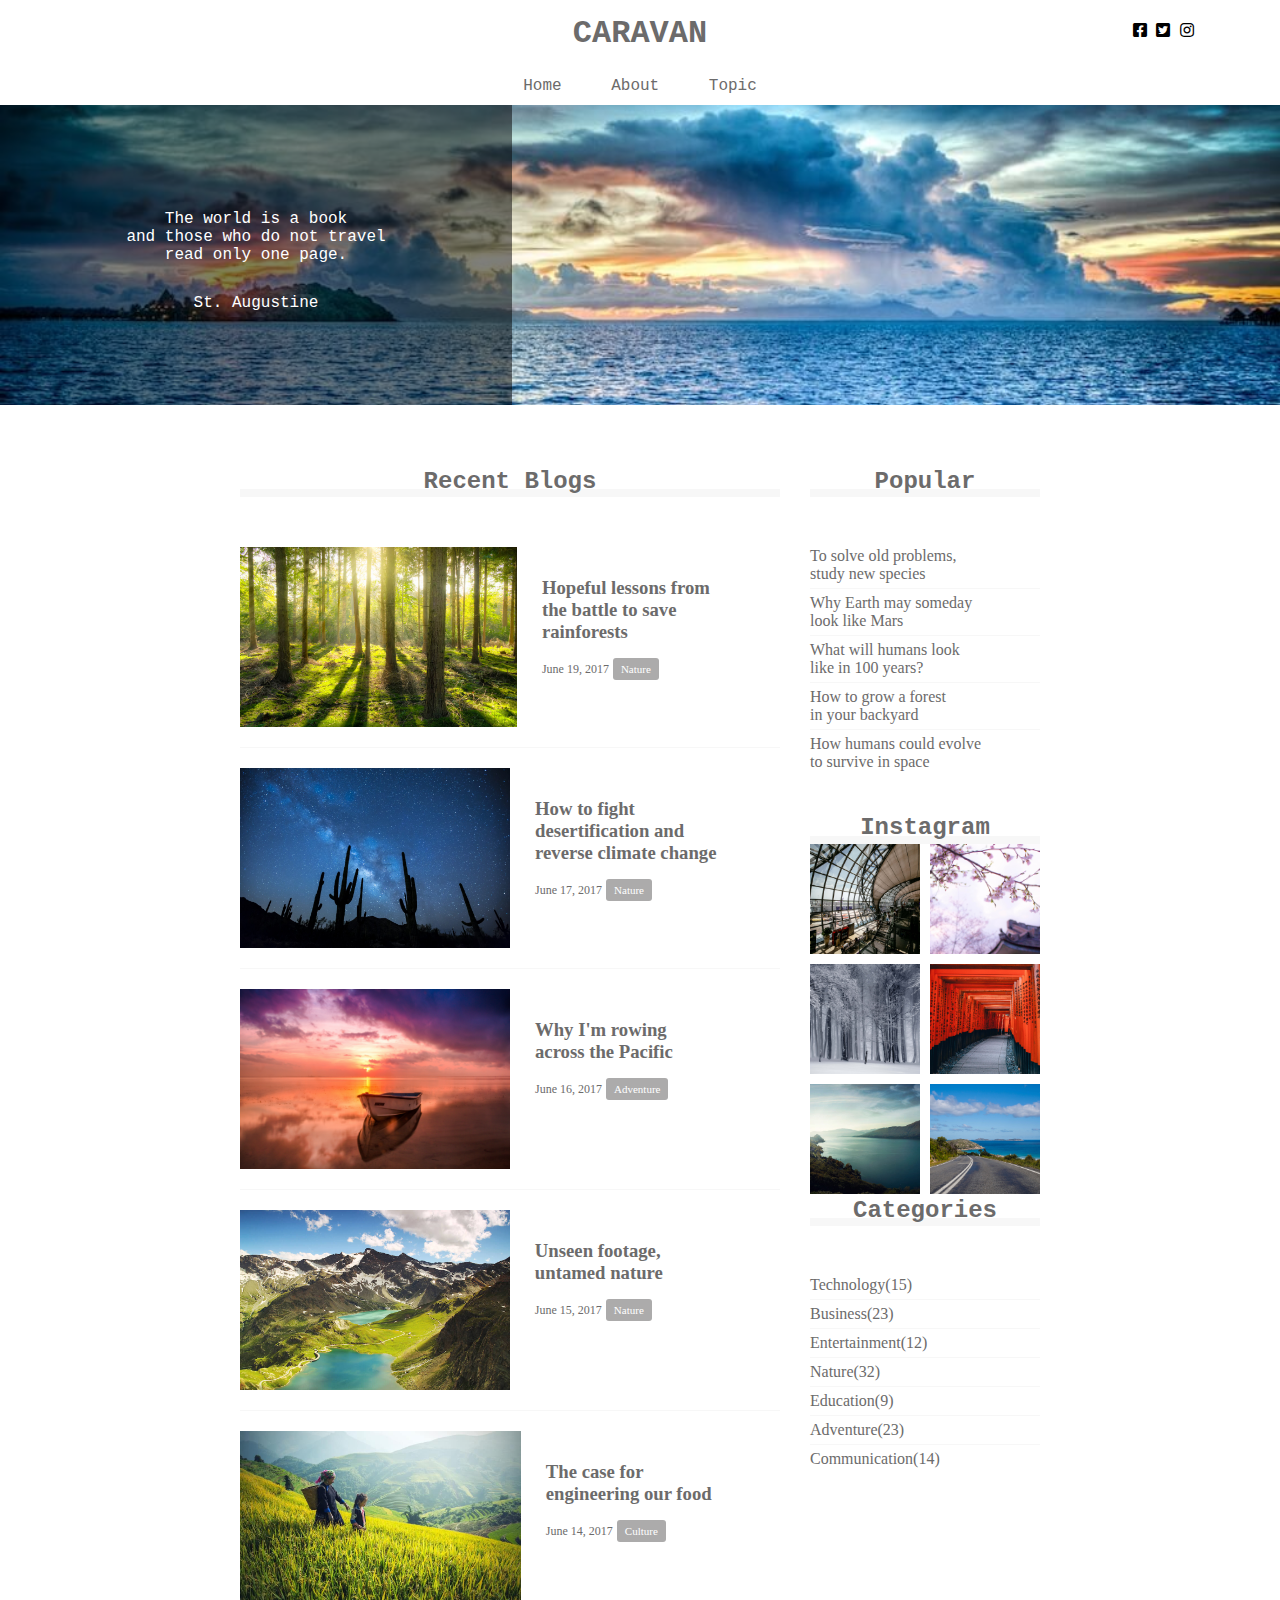
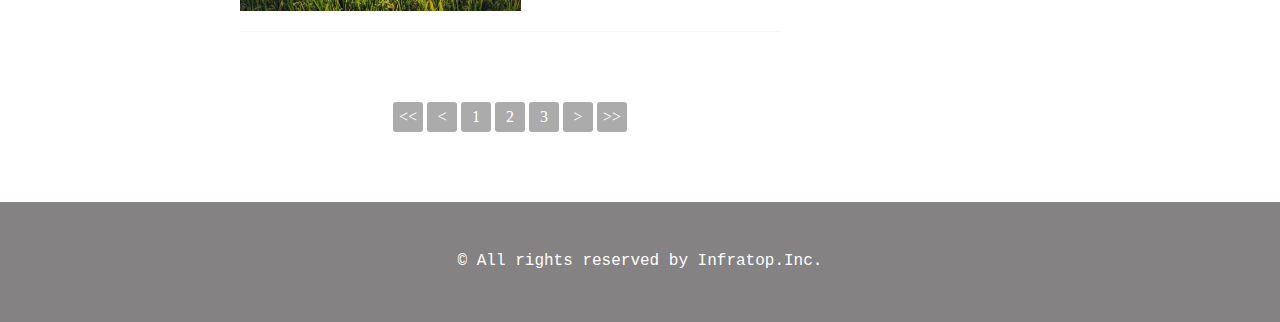
<file: index.html>
<!DOCTYPE html>
<html>
<head>
  <meta charset="UTF-8">
  <meta name="viewport" content="width=device-width, initial-scale=1.0">
  <link rel="stylesheet" href="https://use.fontawesome.com/releases/v5.0.13/css/all.css">
  <link rel="stylesheet" href="style.css">
  <title>CARAVAN</title>
</head>
<body>
	<header>
		<h1 class="headline">
			<a href="index.html"> CARAVAN</a>
		</h1>
		<div class="social">
			<i class="fab fa-facebook-square"></i>
			<i class="fab fa-twitter-square"></i>
			<i class="fab fa-instagram"></i>
		</div>
	</header>
	<nav>
		<ul class="nav-list">
			<li class="nav-list-item">
				<a href="index.html"> Home</a>
			</li>
			<li class="nav-list-item"> About</li>
			<li class="nav-list-item"> Topic</li>
		</ul>
	</nav>
	<div class="main-visual">
		<div class="main-visual-content">
			<p class="main-visual-text">
				The world is a book<br>
				and those who do not travel<br>
				read only one page.
			</p>
			<p class="main-visual-name">
				St. Augustine
			</p>
		</div>
	</div>
	<main class="clearfix">
		<section class="blog">
			<h2 class="blog-headline"> Recent Blogs</h2>
			<div class="blog-box">
				<div class="blog-item clearfix">
				    <img class="blog-image" src="img/forest.jpg">
				    <section class="blog-text">
					    <h3 class="blog-text-headline">
						    <a href="single.html">
							    Hopeful lessons from<br>
							    the battle to save<br>
				   			    rainforests
						    </a>
					    </h3>
					    <p class="blog-date"> June 19, 2017</p>
					    <span class="category"> Nature</span>
				    </section>
			    </div>
			    <div class="blog-item clearfix">
				    <img class="blog-image" src="img/desert.jpg">
				    <section class="blog-text">
					    <h3 class="blog-text-headline">
						    <a href="single.html">
							    How to fight<br>
							    desertification and<br>
				   			    reverse climate change
						    </a>
					    </h3>
					    <p class="blog-date"> June 17, 2017</p>
					    <span class="category"> Nature</span>
				    </section>
			    </div>
			    <div class="blog-item clearfix">
				    <img class="blog-image" src="img/sunset.jpg">
				    <section class="blog-text">
					    <h3 class="blog-text-headline">
						    <a href="single.html">
							    Why I'm rowing<br>
				   			    across the Pacific
						    </a>
					    </h3>
					    <p class="blog-date"> June 16, 2017</p>
					    <span class="category"> Adventure</span>
				    </section>
			    </div>
			    <div class="blog-item clearfix">
				    <img class="blog-image" src="img/italy.jpg">
				    <section class="blog-text">
					    <h3 class="blog-text-headline">
						    <a href="single.html">
							    Unseen footage,<br>
				   			    untamed nature
						    </a>
					    </h3>
					    <p class="blog-date"> June 15, 2017</p>
					    <span class="category"> Nature</span>
				    </section>
			    </div>
			    <div class="blog-item clearfix">
				    <img class="blog-image" src="img/asia.jpg">
				    <section class="blog-text">
					    <h3 class="blog-text-headline">
						    <a href="single.html">
							    The case for<br>
				   			    engineering our food
						    </a>
					    </h3>
					    <p class="blog-date"> June 14, 2017</p>
					    <span class="category"> Culture</span>
				    </section>
			    </div>
			</div>
			<div class="pagination">
				<p> <<</p>
				<p> <</p>
				<p> 1</p>
				<p> 2</p>
				<p> 3</p>
				<p> ></p>
				<p> >></p>
			</div>
		</section>
		<div class="sidebar">
			<section class="popular">
				<h2 class="sidebar-headline">Popular</h2>
				<div class="sidebar-contents">
					<p class="popular-text"> To solve old problems,<br> study new species</p>
					<p class="popular-text"> Why Earth may someday<br> look like Mars</p>
					<p class="popular-text"> What will humans look<br> like in 100 years?</p>
					<p class="popular-text"> How to grow a forest<br> in your backyard</p>
					<p class="popular-text"> How humans could evolve<br> to survive in space</p>
				</div>
			</section>
			<section class="instagram">
				<h2 class="instagram-headline"> Instagram</h2>
				<div class="sidebar-contants clearfix">
					<div class="instagram-box"></div>
					<div class="instagram-box"></div>
					<div class="instagram-box"></div>
					<div class="instagram-box"></div>
					<div class="instagram-box"></div>
					<div class="instagram-box"></div>
				</div>
			</section>
			<section class="categories">
				<h2 class="categories-headline"> Categories</h2>
				<div class="sidebar-contents">
					<p class="categories-text"> Technology(15)</p>
					<p class="categories-text"> Business(23)</p>
					<p class="categories-text">Entertainment(12)</p>
					<p class="categories-text"> Nature(32)</p>
					<p class="categories-text"> Education(9)</p>
					<p class="categories-text"> Adventure(23)</p>
					<p class="categories-text"> Communication(14)</p>
				</div>
			</section>
		</div>
	</main>
	<footer>
		<p class="footer-text"> © All rights reserved by Infratop.Inc.</p>
	</footer>
</body>
</html>
</file>
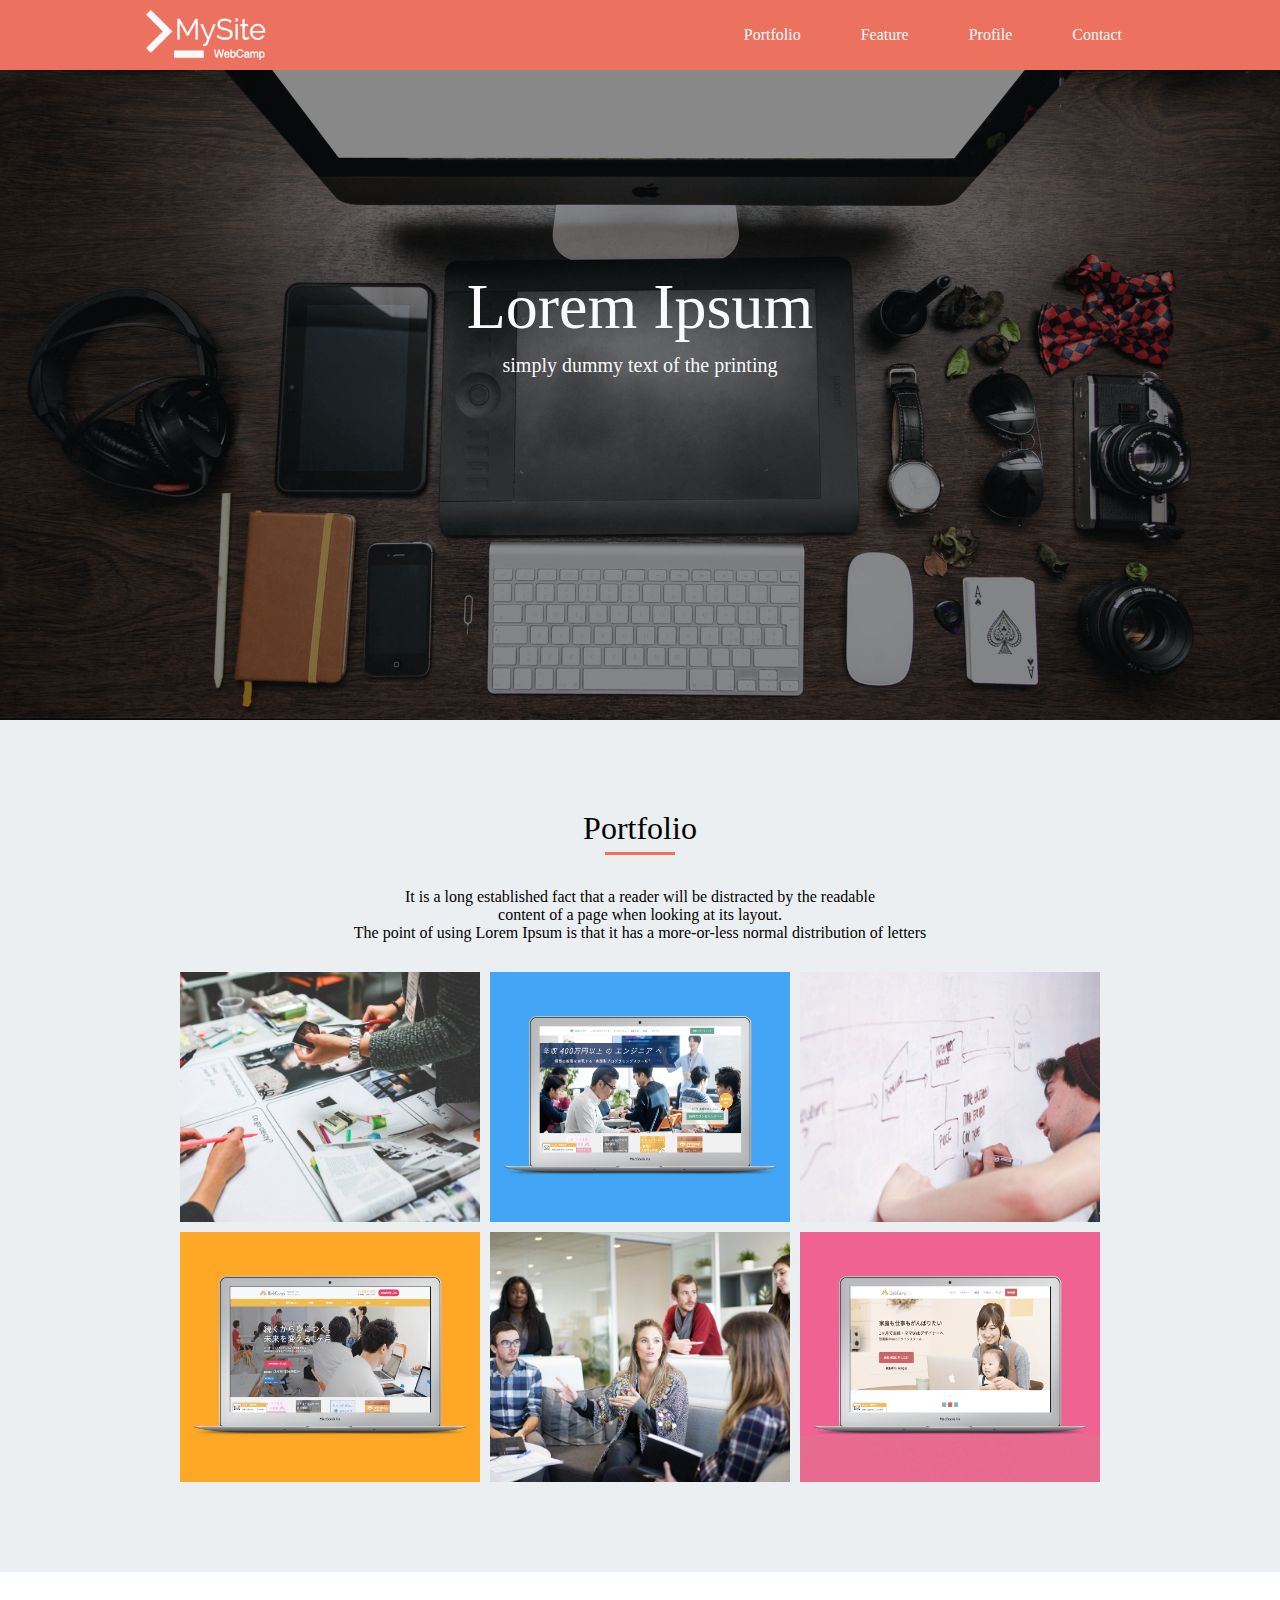
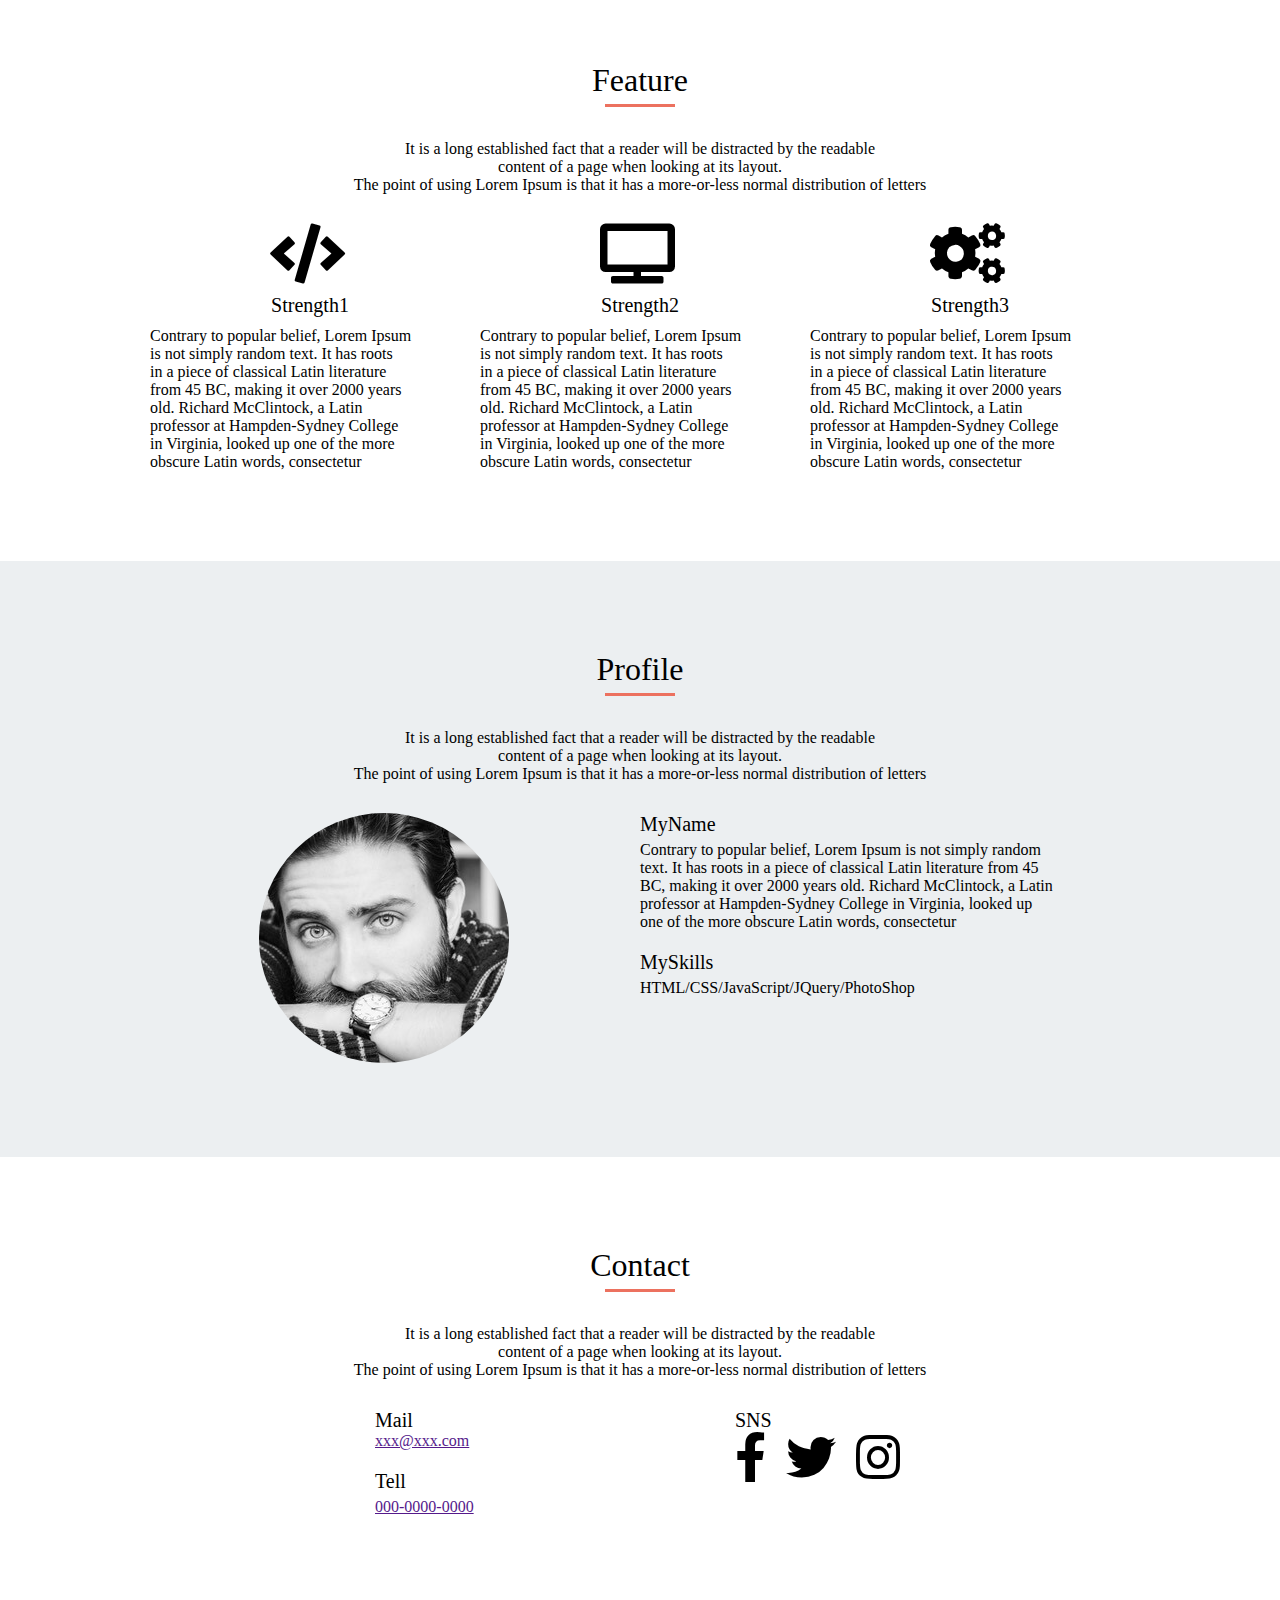
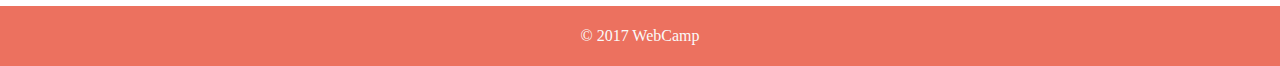
<file: 1-10.html>
<!DOCTYPE html>
<html>
<head>
	<meta charset="utf-8">
	<meta name="viewport" content="width=device-width, initial-scale=1.0">
	<link rel="stylesheet" href="https://use.fontawesome.com/releases/v5.0.13/css/all.css">
	<link rel="stylesheet" href="1-10.css">
	<title>MySite</title>
</head>
<body>
	<header>
		<nav class="header-box">
			<img class="header-logo" src="img 2/logo.png">
			<ul class="header-items">
				<li class="header-item">Contact</li>
				<li class="header-item">Profile</li>
				<li class="header-item">Feature</li>
				<li class="header-item">Portfolio</li>
			</ul>
			<div class="nav-menu">
				<div></div>
				<div></div>
				<div></div>
			</div>
		</nav>
	</header>
	<div class="main-visual">
		<div class="main-visual-container">
			<p class="main-visual-name">Lorem Ipsum</p>
			<p class="main-visual-text">simply dummy text of the printing</p>
		</div>
	</div>
	<div class="portfolio clearfix">
		<div class="p-container">
			<p class="subtitle">Portfolio</p>
			<p class="text">It is a long established fact that a reader<br class="br-sp"> will be distracted by the readable
				<br> content of a page when looking at its<br class="br-sp"> layout.<br class="br-pc">
			The point of using Lorem Ipsum<br class="br-sp"> is that it has a more-or-less normal<br class="br-sp"> distribution of letters</p>
			<div class="p-box-container">
				<div class="p-box1"></div>
				<div class="p-box2"></div>
				<div class="p-box3"></div>
				<div class="p-box4"></div>
				<div class="p-box5"></div>
				<div class="p-box6"></div>
			</div>
		</div>
	</div>
	<div class="feature clearfix">
		<p class="subtitle">Feature</p>
		<p class="text">It is a long established fact that a reader<br class="br-sp"> will be distracted by the readable
				<br> content of a page when looking at its<br class="br-sp"> layout.<br class="br-pc">
			The point of using Lorem Ipsum<br class="br-sp"> is that it has a more-or-less normal<br class="br-sp"> distribution of letters</p>
		<div class="f-item1">
			<i class="fas fa-code"></i>
			<p class="f-item-title">Strength1</p>
			<p class="f-item-text">Contrary to popular belief, Lorem Ipsum<br>
				is not simply random text. It has roots<br>
				in a piece of classical Latin literature<br>
				from 45 BC, making it over 2000 years<br>
				old. Richard McClintock, a Latin<br>
				professor at Hampden-Sydney College<br>
				in Virginia, looked up one of the more<br>
				obscure Latin words, consectetur</p>
		</div>
		<div class="f-item2">
			<i class="fas fa-tv"></i>
			<p class="f-item-title">Strength2</p>
			<p class="f-item-text">Contrary to popular belief, Lorem Ipsum<br>
				is not simply random text. It has roots<br>
				in a piece of classical Latin literature<br>
				from 45 BC, making it over 2000 years<br>
				old. Richard McClintock, a Latin<br>
				professor at Hampden-Sydney College<br>
				in Virginia, looked up one of the more<br>
			obscure Latin words, consectetur</p>
		</div>
		<div class="f-item3">
			<i class="fas fa-cogs"></i>
			<p class="f-item-title">Strength3</p>
			<p class="f-item-text">Contrary to popular belief, Lorem Ipsum<br>
				is not simply random text. It has roots<br>
				in a piece of classical Latin literature<br>
				from 45 BC, making it over 2000 years<br>
				old. Richard McClintock, a Latin<br>
				professor at Hampden-Sydney College<br>
				in Virginia, looked up one of the more<br>
			obscure Latin words, consectetur</p>
		</div>
	</div>
	<div class="profile clearfix">
		<div class="profile-container">
			<p class="subtitle">Profile</p>
			<p class="text">It is a long established fact that a reader<br class="br-sp"> will be distracted by the readable
				<br> content of a page when looking at its<br class="br-sp"> layout.<br class="br-pc">
			The point of using Lorem Ipsum<br class="br-sp"> is that it has a more-or-less normal<br class="br-sp"> distribution of letters<br></p>
			<div class="profile-image-container">
				<img class="profile-image" src="img 2/my-icon.jpg">
			</div>
			<div class="mycontainer">
				<p class="myname">MyName</p>
				<p class="myname-text">Contrary to popular belief, Lorem Ipsum<br class="br-sp"> is not simply random<br class="br-pc"> text. It has roots in<br class="br-sp"> a piece of classical Latin literature from<br class="br-sp"> 45<br class="br-pc"> BC, making it over 2000 years old.<br class="br-sp"> Richard McClintock, a Latin<br class="br-pc"> professor at<br class="br-sp"> Hampden-Sydney College in Virginia,<br class="br-sp"> looked up<br class="br-pc"> one of the more obscure<br class="br-sp"> Latin words, consectetur</p>
				<p class="myskills">MySkills</p>
				<p class="skills">HTML/CSS/JavaScript/JQuery/PhotoShop</p>
			</div>
		</div>
	</div>
	<div class="contact clearfix">
		<p class="subtitle">Contact</p>
		<p class="text">It is a long established fact that a reader<br class="br-sp"> will be distracted by the readable
				<br> content of a page when looking at its<br class="br-sp"> layout.<br class="br-pc">
			The point of using Lorem Ipsum<br class="br-sp"> is that it has a more-or-less normal<br class="br-sp"> distribution of letters<br></p>
		<div class="c-container">
			<div class="left-container">
				<p class="mail">Mail</p>
				<a href="">xxx@xxx.com</a>
				<p class="tell">Tell</p>
				<a href="">000-0000-0000</a>
			</div>
		</div>
		<div class="sns-container clearfix">
			<div class="right-container">
				<p class="sns">SNS</p>
				<i class="fab fa-facebook-f"></i>
				<i class="fab fa-twitter"></i>
				<i class="fab fa-instagram"></i>
			</div>
		</div>
	</div>
	<footer>
		<p class="footer-text">© 2017 WebCamp</p>
	</footer>
</body>
</html>
</file>
<file: style.css>
* {
  margin: 0;
  padding: 0;
  box-sizing: border-box;
  color: #6c6b6b;
}
a{
	text-decoration: none;
}
.clearfix::after{
	content: "";
	display: block;
	clear: both;
}
header, nav , h2, .main-visual, footer{
	font-family: Chalkduster, "Bradley Hand", Courier, "Segoe Print", sans-serif;
}
header{
	position: relative;
	width: 90%;
	padding: 15px 0;
	margin: 0 auto;
	text-align: center;
}
header .headline{
	font-size: 32px;
}
.social{
	position: absolute;
	top: 22px;
	right: 22px;
}
.social i{
	color: black;
}
.nav-list{
	text-align: center;
	padding: 10px 0;
	margin: 0 auto;
}
.nav-list-item{
	list-style: none;
	display: inline-block;
	margin: 0 20px;
}
.main-visual{
	width: 100%;
	height: 300px;
	background-image: url(img/mv.jpg);
	background-size: cover;
	background-position: center;
}
.main-visual-content{
	width: 40%;
	height: 300px;
	background-color: rgba( 0, 0, 0, 0.5);
	text-align: center;
	padding-top: 105px;
}
.main-visual-text{
	color: #fff;
}
.main-visual-name{
	margin-top: 30px;
	color: #fff;
}
main{
	width: 800px;
	margin: 0 auto;
	padding: 70px 0;
}
.blog{
	width: 540px;
	float: left;
	margin-right: 30px;
}
.blog-headline{
	border-bottom: 8px solid #f7f7f7;
	text-align: center;
	line-height: 0.6;
}
.blog-box{
	padding-top: 50px;
}
.blog-item{
	padding-bottom: 20px;
	margin-bottom: 20px;
	border-bottom: 1px solid #f7f7f7;
}
.blog-image{
	height: 180px;
	float: left;
}
.blog-text{
	float: left;
	padding: 30px 0 0 25px;
}
.blog-text-headline{
	padding-bottom: 15px;
}
.blog-date{
	font-size: 12px;
	display: inline-block;
}
.category{
	display: inline-block;
	padding: 5px 8px;
	background-color: #acabab;
	border-radius: 3px;
	color: #fff;
	font-size: 11px;
}
.pagination{
	text-align: center;
	padding-top: 50px;
}
.pagination p{
	width: 30px;
	height: 30px;
	display: inline-block;
	color: #fff;
	background-color: #acabab;
	border-radius: 3px;
	padding: 0 5px;
	line-height: 30px;
}
.sidebar{
	width: 230px;
	float: left;
}
.sidebar-headline, .instagram-headline, .categories-headline{
	border-bottom: 8px solid #f7f7f7;
	text-align: center;
	line-height: 0.6;
}
.sidebar-contents{
	padding: 50px 0;
}
.popular-text, .categories-text{
	padding-bottom: 5px;
	border-bottom: 1px solid #f7f7f7;
	margin-bottom: 5px;
}
.popular-text:last-child, .categories-text:last-child{
	margin: 0;
	padding: 0;
	border: none;
}
.instagram-box{
	float: left;
	width: 110px;
	padding-top: 110px;
	background-size: cover;
	background-position: center;
}
.instagram-box:nth-child(odd){
	margin: 0 10px 10px 0;
}
.instagram-box:nth-child(1){
	background-image: url(img/airport.jpg);
}
.instagram-box:nth-child(2){
	background-image: url(img/japan.jpg);
}
.instagram-box:nth-child(3){
	background-image: url(img/snow.jpg);
}
.instagram-box:nth-child(4){
	background-image: url(img/japan2.jpg);
}
.instagram-box:nth-child(5){
	background-image: url(img/lake.jpg);
}
.instagram-box:nth-child(6){
	background-image: url(img/road.jpg);
}
footer{
	width: 100%;
	height: 120px;
	text-align: center;
	padding: 50px 0;
	background-color: #848282;
}
.footer-text{
	color: #fff;
}
@media screen and (max-width:1024px){
	.social i{
		color: green;
	}
}
@media screen and (max-width:768px){
	.social i{
		color: red;
	}
}
@media screen and (max-width: 425px){
	.social i{
		color: 
	}
}
@media screen and (max-width: 425px){
	header{
		width: 100%;
	}
	.nav-list{
		width: 100%;
	}
	.nav-list-item{
		width: 100%;
		margin-bottom: 10px;
	}
	.social{
		display: none;
	}
	.main-visual-content{
		width: 100%;
	}
	main{
		width: 100%;
	}
	.blog{
		width: 100%;
		margin: 0;
	}
	.blog-box{
		padding: 0 2% 0;
	}
	.blog-image{
		width: 49%;
	}
	.blog-text{
		width: 49%;
		padding-top: 5px;
	}
	.sidebar{
		width: 100%;
		padding: 0 3% 0;
	}
	.instagram-box{
		width: 48%;
		padding-top: 48%;
	}
	.instagram-box:nth-child(odd){
		margin-right: 4%;
	}
	.pagination{
		margin-bottom: 50px;
	}
}
</file>
<file: 1-10.css>
*{
	margin: 0;
	padding: 0;
	box-sizing: border-box;
}
.clearfix::after{
	content: "";
	display: block;
	clear: both;
}
header{
	width: 100%;
	height: 70px;
	background-color: #EC715F
}
.header-box{
	width: 1024px;
	margin: 0 auto;
}
.header-logo{
	height: 70px;
}
.header-items{
	display: inline-block;
	line-height: 70px;
	float: right;

}
.header-item{
	list-style: none;
	float: right;
	text-align: right;
	font-size: 16px;
	color: #FAFAFA;
	padding: 0 30px;
}
.main-visual{
	background-image: url("img 2/mv.png");
	background-size: cover;
	background-position: bottom;
	width: 100%;
	height: 650px;
}
.main-visual-name{
	font-size: 64px;
	color: #FAFAFA;
	padding-top: 200px;
	text-align: center;
}
.main-visual-text{
	font-size: 20px;
	color: #FAFAFA;
	padding-top: 10px;
	text-align: center;
}
.portfolio{
	width: 100%;
	padding-bottom: 90px;
	background-color: #ECEFF1;
}
.p-container{
	width: 920px;
	margin: 0 auto;
}
.subtitle{
	font-size: 32px;
	color: #000000;
	padding: 90px 0 0 0;
	text-align: center;
	position: relative;
}
.subtitle:after{
	content: "";
	position: absolute;
	left: 50%;
	bottom: -8px;
	display: inline-block;
	width: 70px;
	height: 3px;
	-moz-transform: translateX(-50%);
  	-webkit-transform: translateX(-50%);
 	-ms-transform: translateX(-50%);
  	transform: translateX(-50%);
	background-color: #EC715F;
}
.text{
	font-size: 16px;
	color: #000000;
	text-align: center;
	margin: 41px 0 30px 0;
}
.br-sp{
	display: none;
}
.p-box1{
	width: 300px;
	height: 250px;
	background-image: url("img 2/sketch.jpg");
	background-size: cover;
	background-position: center;
	float: left;
}
.p-box2{
	width: 300px;
	height: 250px;
	background-image: url("img 2/websuku.png");
	background-size: cover;
	background-position: center;
	float: left;
	margin: 0 10px 10px 10px;
}
.p-box3{
	width: 300px;
	height: 250px;
	background-image: url("img 2/write.jpg");
	background-size: cover;
	background-position: center;
	float: left;
}
.p-box4{
	width: 300px;
	height: 250px;
	background-image: url("img 2/webcamp.png");
	background-size: cover;
	background-position: center;
	float: left;
	margin: 0 10px 0 0;
}
.p-box5{
	width: 300px;
	height: 250px;
	background-image: url("img 2/talk.jpg");
	background-size: cover;
	background-position: center;
	float: left;
}
.p-box6{
	width: 300px;
	height: 250px;
	background-image: url("img 2/webcamp-mother.png");
	background-size: cover;
	background-position: center;
	float: left;
	margin: 0 0 0 10px;
}
.feature{
	width: 980px;
	margin: 0 auto;
	padding-bottom: 90px;
}
.f-text{
	font-size: 16px;
	color: #000000;
	margin: 41px 0 30px 0;
	text-align: center;
}
.f-item1{
	width: 320px;
	height: auto;
	margin-right: 10px;
	float: left;
}
.f-item2{
	width: 320px;
	height: auto;
	margin-right: 10px;
	float: left;
}
.f-item3{
	width: 320px;
	height: auto;
	float: left;
}
.f-item-title{
	font-size: 20px;
	color: #000000;
	text-align: center;
	margin: 10px 0;
}
.f-item-text{
	font-size: 16px;
	color: #000000;
}
.fas{
	font-size: 60px;
	position: relative;
	left: 120px;
}
.profile{
	width: 100%;
	background-color: #ECEFF1;
	padding-bottom: 90px;
}
.profile-container{
	width: 1024px;
	margin: 0 auto;
}
.profile-image-container{
	width: 50%;
	float: left;
	text-align: center;
}
.profile-image{
	width: 250px;
	height: 250px;
	border-radius: 100%;
}
.mycontainer{
	width: 50%;
	float: left;
}
.myname{
	font-size: 20px;
	margin-bottom: 5px;
}
.myname-text{
	font-size: 16px;
	color: #000000;
}
.myskills{
	font-size: 20px;
	margin: 20px 0 5px 0;
}
.skills{
	font-size: 16px;
	color: #000000;
}
.contact{
	width: 800px;
	margin: 0 auto;
	padding-bottom: 90px;
}
.c-container{
	width: 50%;
	margin: 0 auto;
	float: left;
}
.left-container{
	width: 130px;
	margin: 0 auto;
}
.mail, .sns{
	font-size: 20px;
	margin-bottom: : 5px;
}
.tell{
	font-size: 20px;
	margin: 20px 0 5px 0;
}
.sns-container{
	width: 50%;
	margin: 0 auto;
	float: left;
}
.right-container{
	width: 210px;
	margin: 0 auto;
}
.fab{
	font-size: 50px;
	margin-right: 20px;
	float: left;
}
.fab:nth-child(last){
	margin-right: 0;
}
footer{
	width: 100%;
	height: 60px;
	background-color: #EC715F;
}
.footer-text{
	font-size: 16px;
	color: #FAFAFA;
	text-align: center;
	line-height: 60px;
}
@media screen and (max-width: 767px){
	header{
		height: 50px;
	}
	.header-box{
		width: 90%;
		margin: 0 auto;
	}
	.header-logo{
		height: 50px;
	}
	.header-items{
		display: none;
	}
	.nav-menu{
		position: relative;
		height: 40px;
		width: 40px;
		display: inline-block;
		box-sizing: border-box;
		border: 1px solid #fff;
		float: right;
		margin: 5px 0;
	}
	.nav-menu div{
		position: absolute;
		left: 5px;
		height: 3px;
		width: 28px;
		background-color: #fff;
		display: inline-block;
		box-sizing: border-box;
	}
	.nav-menu div:nth-child(1){
		top: 10px;
	}
	.nav-menu div:nth-child(2){
		top: 18px;
	}
	.nav-menu div:nth-child(3){
		top: 26px;
	}
	.main-visual{
		background-image: url("img 2/code.png");
		height: 650px;
	}
	.main-visual-container{
		width: 90%;
		height: 650px;
		margin: 0 auto;
	}
	.main-visual-name{
		font-size: 40px;
	}
	.main-visual-text{
		font-size: 18px;
	}
	.p-container{
		width: 90%;
		margin: 0 auto;
	}
	.br-pc{
		display: none;
	}
	.br-sp{
		display: block;
	}
	.p-box1, .p-box3, .p-box5{
		display: none;
	}
	.p-box2, .p-box4, .p-box6{
		float: none;
		margin: 0 auto;
	}
	.p-box2, .p-box4{
		margin-bottom: 10px;
	}
	.feature{
		width: 90%;
		margin: 0 auto;
	}
	.f-item1, .f-item2{
		float: none;
		margin: 0 auto 10px;
	}
	.f-item3{
		float: none;
		margin: 0 auto;
	}
	.profile-container{
		width: 90%;
		margin: 0 auto;
	}
	.profile-image-container{
		float: none;
		margin: 0 auto 20px;
	}
	.mycontainer{
		float: none;
		margin: 0 auto;
		text-align: center;
	}
	.contact{
		width: 90%;
		margin: 0 auto;
		text-align: center;
	}
	.c-container{
		float: none;
		margin-bottom: 20px;
	}
	.sns-container{
		float: none;
	}
	.right-container{
		width: 205px;
	}
	.fa-facebook-f{
		width: 50px;
	}
}
</file>
